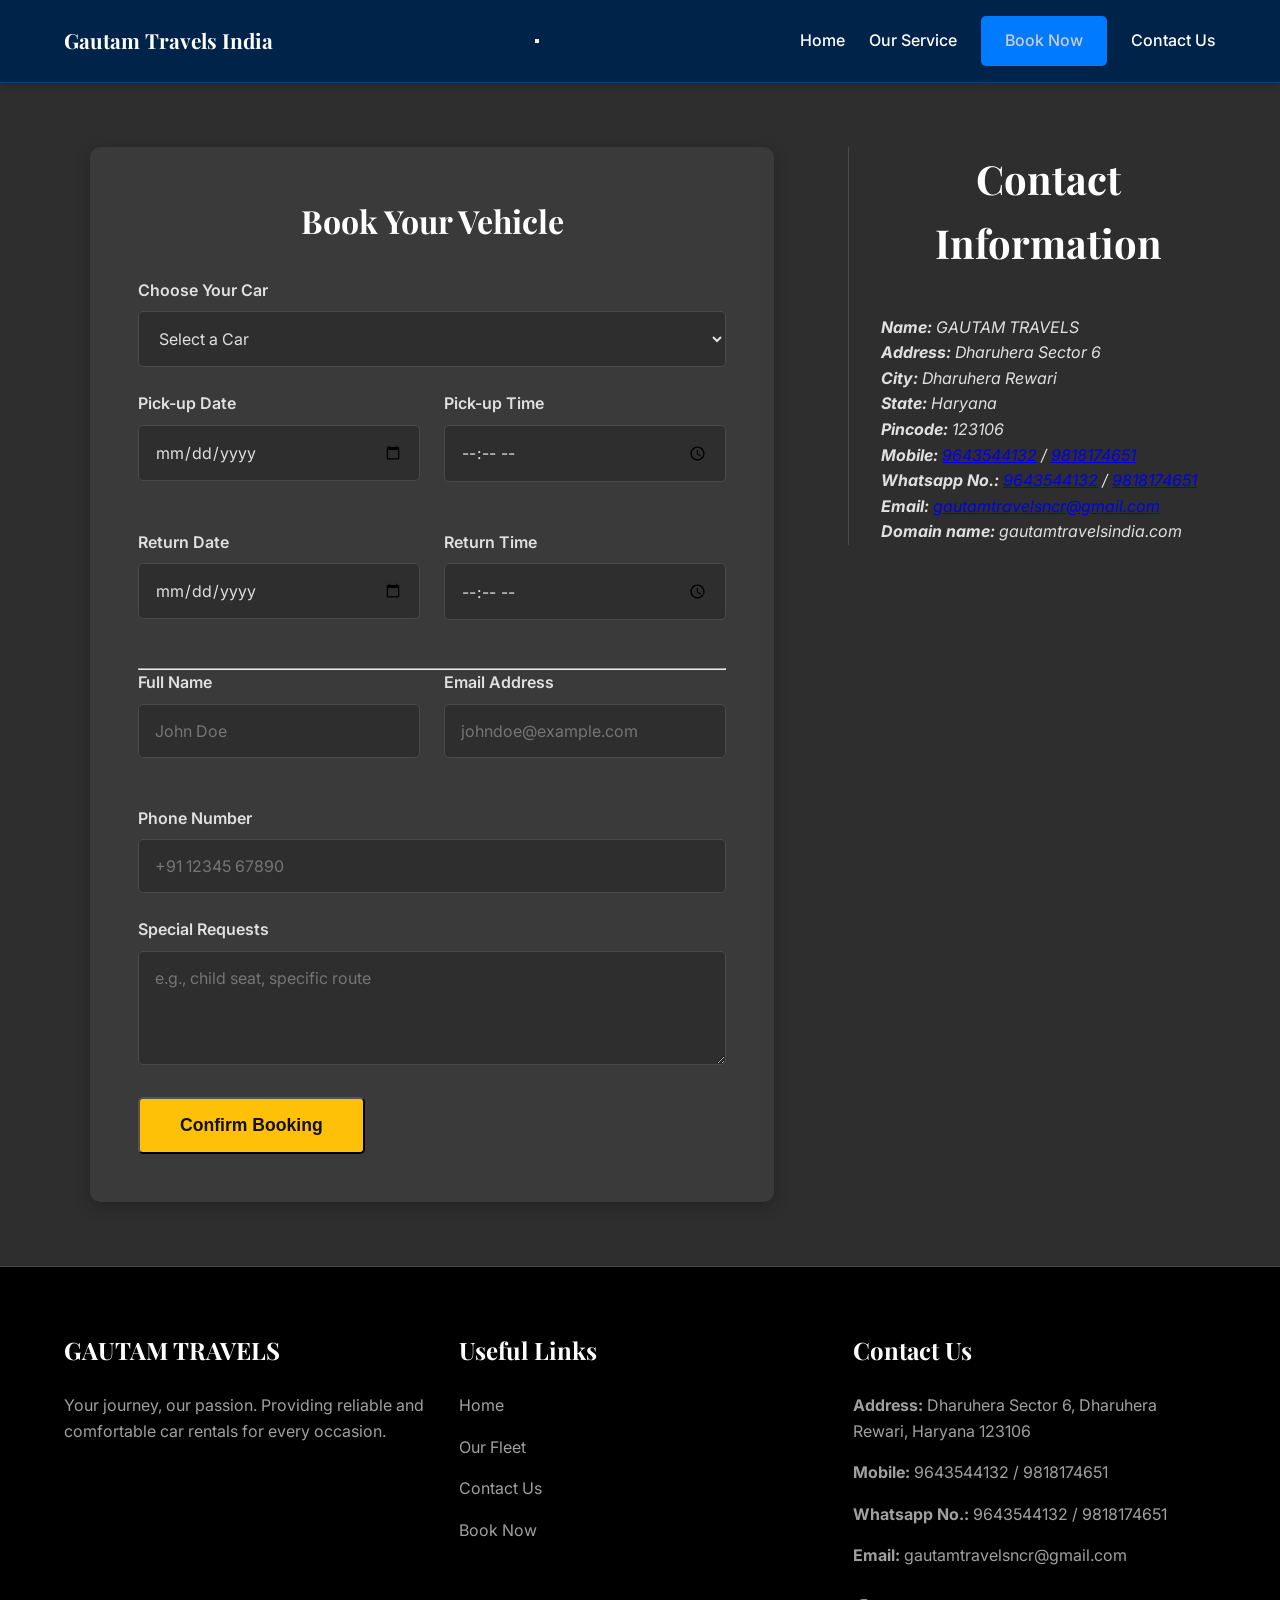
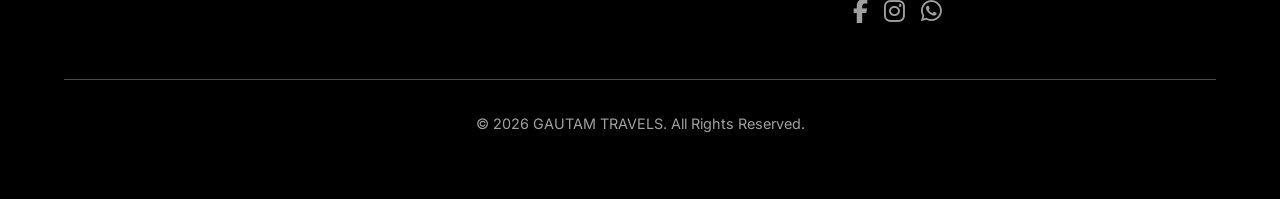
<file: book.html>
<!DOCTYPE html>
<html lang="en">
<head>
    <meta charset="UTF-8">
    <meta name="viewport" content="width=device-width, initial-scale=1.0">
    <title>Book Your Ride - GAUTAM TRAVELS</title>
    <link rel="stylesheet" href="style.css">
    <link href="https://fonts.googleapis.com/css2?family=Playfair+Display:wght@700&family=Inter:wght@400;500&display=swap" rel="stylesheet">
    <link rel="stylesheet" href="https://cdnjs.cloudflare.com/ajax/libs/font-awesome/6.5.1/css/all.min.css" integrity="sha512-DTOQO9RWCH3ppGqcWaEA1BIZOC6xxalwEsw9c2QQeAIftl+Vegovlnee1c9QX4TctnWMn13TZye+giMm8e2LwA==" crossorigin="anonymous" referrerpolicy="no-referrer" />
</head>
<body class="theme-professional">

    <header class="site-header">
    <div class="container nav-wrap">
      <a class="brand" href="index.html">Gautam Travels India</a>
      <button class="nav-toggle" aria-label="toggle navigation">
        <span class="hamburger"></span>
      </button>
      <nav class="nav">
        <a href="index.html">Home</a>
        <a href="services.html">Our Service</a>
        <a href="book.html" class="btn-primary active">Book Now</a>
        <a href="contact.html">Contact Us</a>
      </nav>
    </div>
  </header>
    <main class="form-page">
        <div class="container">
            <section class="booking-form-section">
                <div class="booking-form">
                    <h2>Book Your Vehicle</h2>
                    <form id="bookingForm" action="https://formsubmit.co/gautamtravelsncr@gmail.com" method="POST">
                        <div class="form-group">
                            <label for="car-type">Choose Your Car</label>
                            <select id="car-type" name="car-type" required>
                                <option value="">Select a Car</option>
                                <option value="sedan">Sedan (e.g., Toyota Etios, Maruti Dzire)</option>
                                <option value="hatchback">Hatchback (e.g., Maruti Wagon R, Swift)</option>
                                <option value="suv">SUV (e.g., Toyota Innova Crysta)</option>
                                <option value="luxury-bus">Luxury Bus (27-seater)</option>
                            </select>
                        </div>
                        <div class="form-row">
                            <div class="form-group">
                                <label for="pickup-date">Pick-up Date</label>
                                <input type="date" id="pickup-date" name="pickup-date" required>
                            </div>
                            <div class="form-group">
                                <label for="pickup-time">Pick-up Time</label>
                                <input type="time" id="pickup-time" name="pickup-time" required>
                            </div>
                        </div>
                         <div class="form-row">
                            <div class="form-group">
                                <label for="return-date">Return Date</label>
                                <input type="date" id="return-date" name="return-date" required>
                            </div>
                            <div class="form-group">
                                <label for="return-time">Return Time</label>
                                <input type="time" id="return-time" name="return-time" required>
                            </div>
                        </div><hr>
                        
                        <div class="form-row">
                            <div class="form-group">
                                <label for="name">Full Name</label>
                                <input type="text" id="name" name="name" placeholder="John Doe" required>
                            </div>
                            <div class="form-group">
                                <label for="email">Email Address</label>
                                <input type="email" id="email" name="email" placeholder="johndoe@example.com" required>
                            </div>
                        </div>
                         <div class="form-group">
                                <label for="phone">Phone Number</label>
                                <input type="tel" id="phone" name="phone" placeholder="+91 12345 67890" required>
                            </div>
                        <div class="form-group">
                            <label for="comments">Special Requests</label>
                            <textarea id="comments" name="comments" rows="4" placeholder="e.g., child seat, specific route"></textarea>
                        </div>
                        <input type="hidden" name="_subject" value="New Vehicle Booking Request!">
                        <input type="hidden" name="_next" value="thanks.html">
                        <button type="submit" class="btn-cta btn-full-width">Confirm Booking</button>
                    </form>
                </div>
                <div class="contact-details">
                    <h2>Contact Information</h2>
                    <address>
                        <strong>Name:</strong> GAUTAM TRAVELS<br>
                        <strong>Address:</strong> Dharuhera Sector 6<br>
                        <strong>City:</strong> Dharuhera Rewari<br>
                        <strong>State:</strong> Haryana<br>
                        <strong>Pincode:</strong> 123106<br>
                        <strong>Mobile:</strong> <a href="tel:9643544132">9643544132</a> / <a href="tel:9818174651">9818174651</a><br>
                        <strong>Whatsapp No.:</strong> <a href="https://wa.me/919643544132">9643544132</a> / <a href="https://wa.me/919818174651">9818174651</a><br>
                        <strong>Email:</strong> <a href="mailto:gautamtravelsncr@gmail.com">gautamtravelsncr@gmail.com</a><br>
                        <strong>Domain name:</strong> gautamtravelsindia.com
                    </address>
                </div>
            </section>
        </div>
    </main>

    <footer class="site-footer">
        <div class="container">
            <div class="footer-grid">
                <div class="footer-col">
                     <h4>GAUTAM TRAVELS</h4>
                     <p>Your journey, our passion. Providing reliable and comfortable car rentals for every occasion.</p>
                </div>
                <div class="footer-col useful-links">
                     <h4>Useful Links</h4>
                     <ul>
                        <li><a href="index.html">Home</a></li>
                        <li><a href="services.html">Our Fleet</a></li>
                        <li><a href="contact.html">Contact Us</a></li>
                        <li><a href="book.html">Book Now</a></li>
                     </ul>
                </div>
                <div class="footer-col">
                    <h4>Contact Us</h4>
                    <div class="contact-list">
                        <p><strong>Address:</strong> Dharuhera Sector 6, Dharuhera Rewari, Haryana 123106</p>
                        <p><strong>Mobile:</strong> <a href="tel:9643544132">9643544132</a> / <a href="tel:9818174651">9818174651</a></p>
                        <p><strong>Whatsapp No.:</strong> <a href="https://wa.me/919643544132">9643544132</a> / <a href="https://wa.me/919818174651">9818174651</a></p>
                        <p><strong>Email:</strong> <a href="mailto:gautamtravelsncr@gmail.com">gautamtravelsncr@gmail.com</a></p>
                    </div>
                    <div class="social-links">
                        <a href="https://www.facebook.com/share/1G31LJz2KH/" target="_blank" rel="noopener" aria-label="Facebook"><i class="fab fa-facebook-f"></i></a>
                        <a href="https://www.instagram.com/gautamtravelsindia" target="_blank" rel="noopener" aria-label="Instagram"><i class="fab fa-instagram"></i></a>
                        <a href="https://whatsapp.com/channel/0029Vb6YV4P7NoZwDi0DAJ0Z" target="_blank" rel="noopener" aria-label="WhatsApp"><i class="fab fa-whatsapp"></i></a>
                    </div>
                </div>
            </div>
            <div class="footer-bottom">
                <p>&copy; <span id="year"></span> GAUTAM TRAVELS. All Rights Reserved.</p>
            </div>
        </div>
    </footer>
    
    <script src="script.js"></script>
    <script>
        // Set min date for date inputs to today
        document.getElementById('pickup-date').min = new Date().toISOString().split('T')[0];
        document.getElementById('return-date').min = new Date().toISOString().split('T')[0];
    </script>
</body>
</html>
</file>
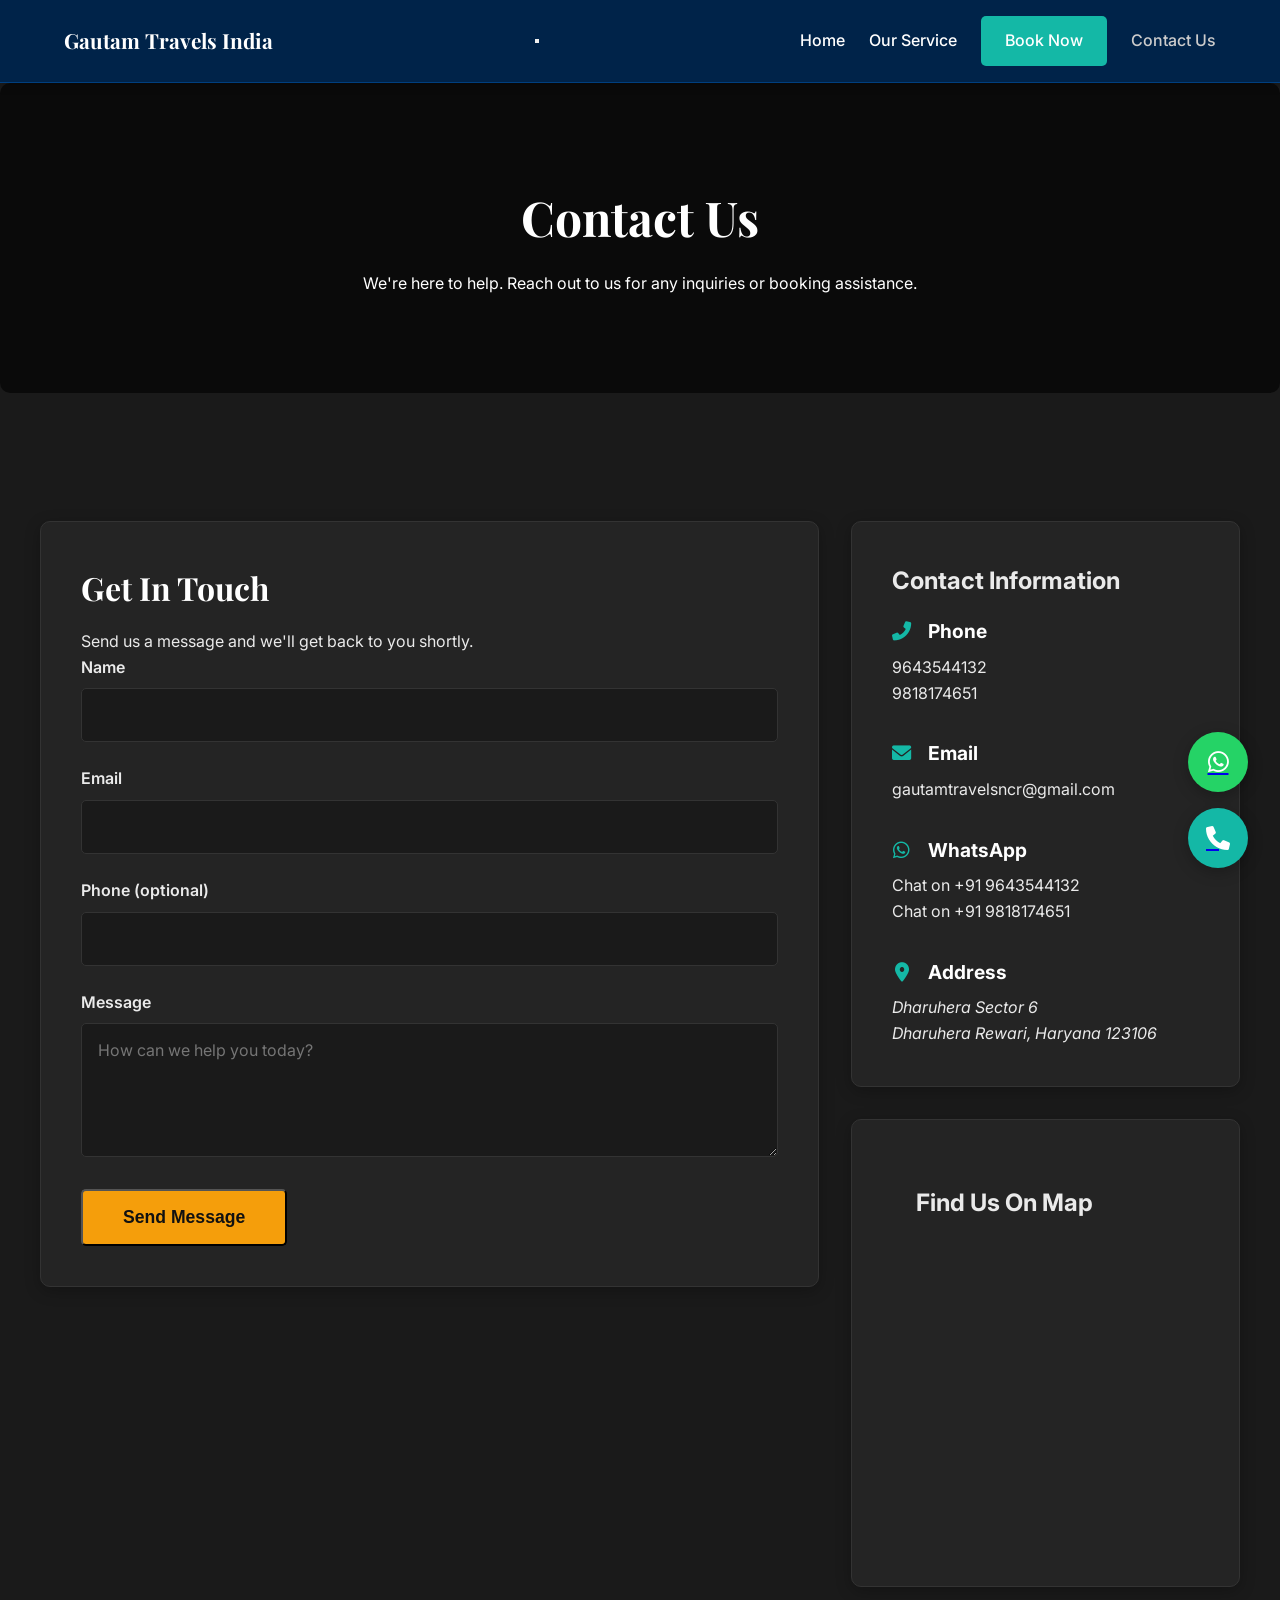
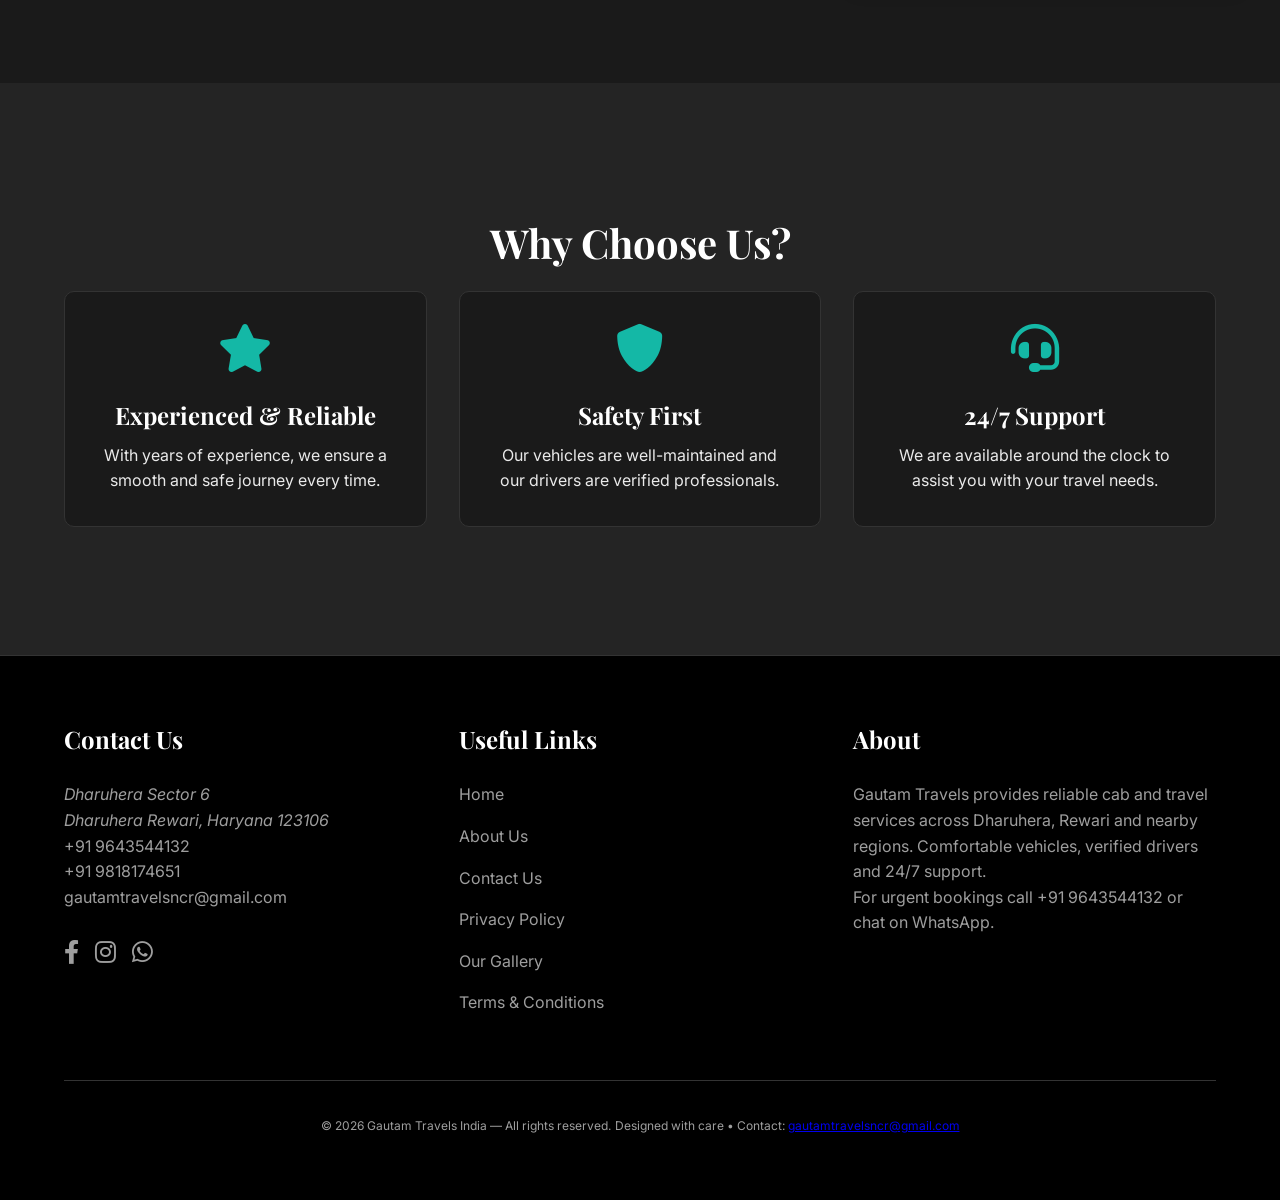
<file: contact.html>
<!doctype html>
<html lang="en">
<head>
  <meta charset="utf-8" />
  <meta name="viewport" content="width=device-width,initial-scale=1" />
  <title>Contact Us — Gautam Travels India</title>
  <link href="https://fonts.googleapis.com/css2?family=Inter:wght@400;500;700&family=Playfair+Display:wght@700&display=swap" rel="stylesheet">
  <link rel="stylesheet" href="https://cdnjs.cloudflare.com/ajax/libs/font-awesome/6.0.0-beta3/css/all.min.css">
  <link rel="stylesheet" href="style.css">
</head>
<body class="theme-elegant">
  <header class="site-header">
    <div class="container nav-wrap">
      <a class="brand" href="index.html">Gautam Travels India</a>
      <button class="nav-toggle" aria-label="toggle navigation">
        <span class="hamburger"></span>
      </button>
      <nav class="nav">
        <a href="index.html">Home</a>
        <a href="services.html">Our Service</a>
        <a href="book.html" class="btn-primary">Book Now</a>
        <a href="contact.html" class="active">Contact Us</a>
      </nav>
    </div>
  </header>

  <main class="form-page">
    <section class="contact-hero" style="background-image: url('https://source.unsplash.com/1600x900/?contact,support');">
      <div class="hero-overlay"></div>
      <div class="hero-content">
        <h1>Contact Us</h1>
        <p class="lead">We're here to help. Reach out to us for any inquiries or booking assistance.</p>
      </div>
    </section>

    <section class="contact-section container">
      <div class="contact-form-col card">
        <h2>Get In Touch</h2>
        <p class="lead">Send us a message and we'll get back to you shortly.</p>
        <form id="contactForm" class="contact-form" action="https://formsubmit.co/gautamtravelsncr@gmail.com" method="POST">
          <div class="form-group">
            <label for="cname">Name</label>
            <input type="text" name="cname" id="cname" required>
          </div>
          <div class="form-group">
            <label for="cemail">Email</label>
            <input type="email" name="cemail" id="cemail" required>
          </div>
          <div class="form-group">
            <label for="cphone">Phone (optional)</label>
            <input type="tel" name="cphone" id="cphone" pattern="[0-9 +()-]{7,20}">
          </div>
          <div class="form-group">
            <label for="cmessage">Message</label>
            <textarea name="cmessage" id="cmessage" rows="5" placeholder="How can we help you today?" required></textarea>
          </div>
          <input type="hidden" name="_subject" value="New Contact Form Message!">
          <input type="hidden" name="_next" value="https://your-domain.com/thanks.html"> <!-- Replace with your live domain -->
          <div class="form-actions">
            <button class="btn-cta" type="submit">Send Message</button>
          </div>
        </form>
        <div id="contactResult" class="booking-result" aria-live="polite"></div>
      </div>

      <div class="contact-details-col">
        <div class="card">
          <h2>Contact Information</h2>
          <div class="contact-item">
            <h4><i class="fas fa-phone-alt"></i> Phone</h4>
            <p><a href="tel:9643544132">9643544132</a></p>
            <p><a href="tel:9818174651">9818174651</a></p>
          </div>
          <div class="contact-item">
            <h4><i class="fas fa-envelope"></i> Email</h4>
            <p><a href="mailto:gautamtravelsncr@gmail.com">gautamtravelsncr@gmail.com</a></p>
          </div>
          <div class="contact-item">
            <h4><i class="fab fa-whatsapp"></i> WhatsApp</h4>
            <p><a href="https://wa.me/919643544132" target="_blank" rel="noopener">Chat on +91 9643544132</a></p>
            <p><a href="https://wa.me/919818174651" target="_blank" rel="noopener">Chat on +91 9818174651</a></p>
          </div>
          <div class="contact-item">
            <h4><i class="fas fa-map-marker-alt"></i> Address</h4>
            <address>
              Dharuhera Sector 6<br>
              Dharuhera Rewari, Haryana 123106
            </address>
          </div>
        </div>
        <div class="card map-card">
          <h2>Find Us On Map</h2>
          <iframe src="https://www.google.com/maps/embed?pb=!1m18!1m12!1m3!1d3503.490226382422!2d77.33758331508155!3d28.5850699824365!2m3!1f0!2f0!3f0!3m2!1i1024!2i768!4f13.1!3m3!1m2!1s0x390ce5a436241a97%3A0x16349aaa701f293d!2sSector%2022%2C%20Noida%2C%20Uttar%20Pradesh%20201301!5e0!3m2!1sen!2sin!4v1671234567890!5m2!1sen!2sin" width="100%" height="300" style="border:0; border-radius: 8px;" allowfullscreen="" loading="lazy" referrerpolicy="no-referrer-when-downgrade"></iframe>
        </div>
      </div>
    </section>

    <section class="why-choose">
      <div class="container">
        <h2>Why Choose Us?</h2>
        <div class="choice-grid">
          <div class="choice-item">
            <i class="fas fa-star"></i>
            <h3>Experienced & Reliable</h3>
            <p>With years of experience, we ensure a smooth and safe journey every time.</p>
          </div>
          <div class="choice-item">
            <i class="fas fa-shield-alt"></i>
            <h3>Safety First</h3>
            <p>Our vehicles are well-maintained and our drivers are verified professionals.</p>
          </div>
          <div class="choice-item">
            <i class="fas fa-headset"></i>
            <h3>24/7 Support</h3>
            <p>We are available around the clock to assist you with your travel needs.</p>
          </div>
        </div>
      </div>
    </section>
  </main>

  <footer class="site-footer">
    <div class="container">
      <div class="footer-grid">
        <div class="footer-col contact-col">
          <h4>Contact Us</h4>
          <address class="contact-list">
            Dharuhera Sector 6<br>
            Dharuhera Rewari, Haryana 123106
          </address>
          <p>
            <a href="tel:+919643544132">+91 9643544132</a><br>
            <a href="tel:+919818174651">+91 9818174651</a>
          </p>
          <p><a href="mailto:gautamtravelsncr@gmail.com">gautamtravelsncr@gmail.com</a></p>
          <div class="social-links" aria-label="Social links">
            <a href="https://www.facebook.com/share/1G31LJz2KH/" target="_blank" rel="noopener" aria-label="Facebook"><i class="fab fa-facebook-f"></i></a>
            <a href="https://www.instagram.com/gautamtravelsindia" target="_blank" rel="noopener" aria-label="Instagram"><i class="fab fa-instagram"></i></a>
            <a href="https://whatsapp.com/channel/0029Vb6YV4P7NoZwDi0DAJ0Z" target="_blank" rel="noopener" aria-label="WhatsApp"><i class="fab fa-whatsapp"></i></a>
          </div>
        </div>

        <div class="footer-col useful-links">
          <h4>Useful Links</h4>
          <ul>
            <li><a href="index.html">Home</a></li>
            <li><a href="about.html">About Us</a></li>
            <li><a href="contact.html">Contact Us</a></li>
            <li><a href="privacy.html">Privacy Policy</a></li>
            <li><a href="gallery.html">Our Gallery</a></li>
            <li><a href="terms.html">Terms &amp; Conditions</a></li>
          </ul>
        </div>

        <div class="footer-col about-col">
          <h4>About</h4>
          <p class="lead">Gautam Travels provides reliable cab and travel services across Dharuhera, Rewari and nearby regions. Comfortable vehicles, verified drivers and 24/7 support.</p>
          <p class="lead">For urgent bookings call <a href="tel:+919643544132">+91 9643544132</a> or chat on WhatsApp.</p>
        </div>
      </div>

      <div class="footer-bottom">
        <small>&copy; <span id="year"></span> Gautam Travels India — All rights reserved.</small>
        <small>Designed with care • Contact: <a href="mailto:gautamtravelsncr@gmail.com">gautamtravelsncr@gmail.com</a></small>
      </div>
    </div>
  </footer>

  <script src="script.js"></script>
  <div class="fixed-buttons">
    <a href="https://wa.me/919643544132" class="whatsapp-btn" target="_blank"><i class="fab fa-whatsapp"></i></a>
    <a href="tel:+919643544132" class="call-btn"><i class="fas fa-phone"></i></a>
  </div>
</body>
</html>
</file>
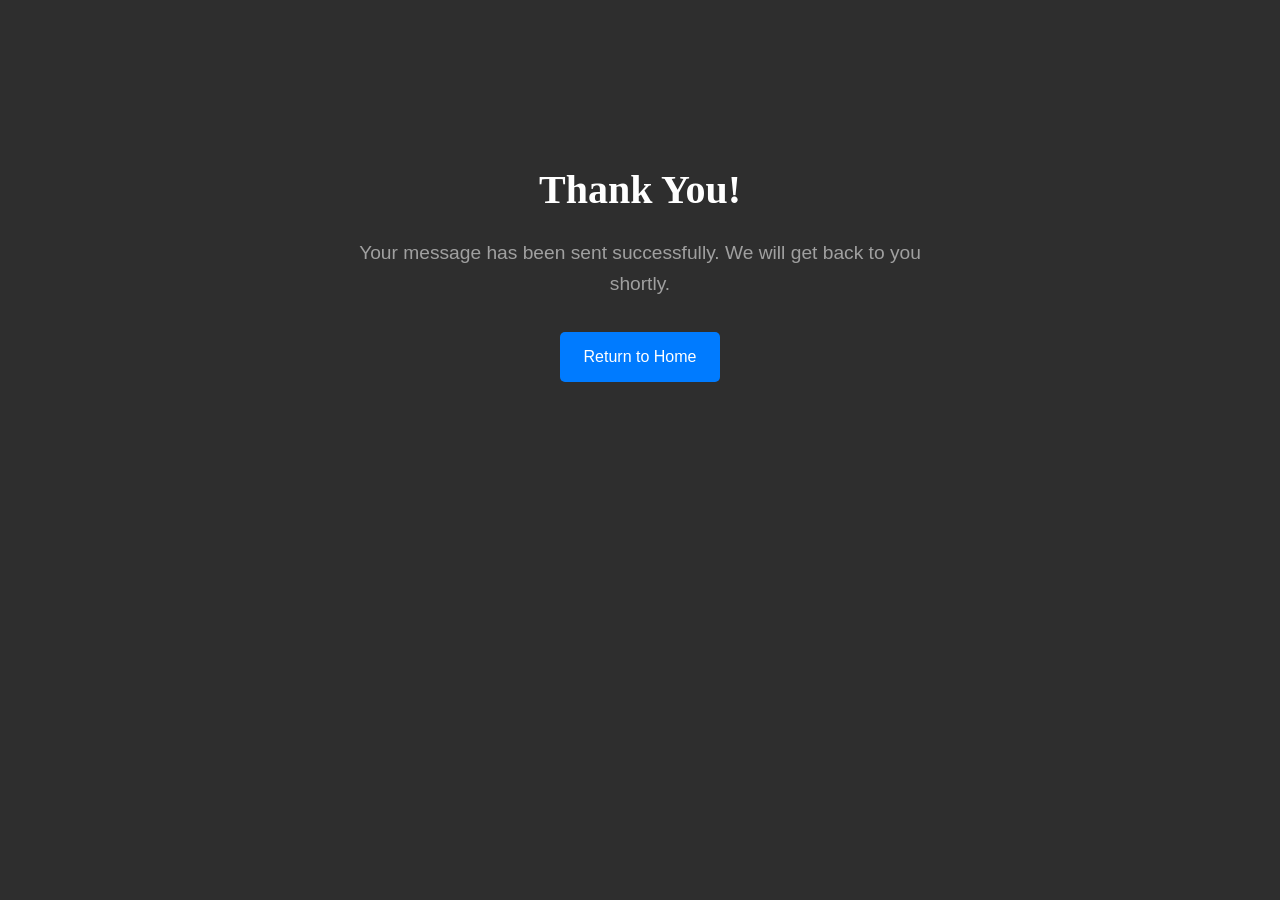
<file: thanks.html>
<!DOCTYPE html>
<html lang="en">
<head>
    <meta charset="UTF-8">
    <meta name="viewport" content="width=device-width, initial-scale=1.0">
    <title>Thank You - Gautam Travels India</title>
    <link rel="stylesheet" href="style.css">
    <style>
        .thank-you-section {
            display: flex;
            flex-direction: column;
            justify-content: center;
            align-items: center;
            text-align: center;
            padding: 5rem 1.5rem;
            min-height: 60vh;
        }
        .thank-you-section h1 {
            font-family: var(--font-serif);
            font-size: 2.5rem;
            color: var(--heading);
            margin-bottom: 1rem;
        }
        .thank-you-section p {
            font-size: 1.2rem;
            color: var(--text-muted);
            max-width: 600px;
            margin-bottom: 2rem;
        }
        .btn-home {
            background-color: var(--primary);
            color: #ffffff;
            padding: 0.75rem 1.5rem;
            border-radius: 5px;
            text-decoration: none;
            font-weight: 500;
        }
    </style>
</head>
<body class="theme-professional">
    <main>
        <section class="thank-you-section container">
            <h1>Thank You!</h1>
            <p>Your message has been sent successfully. We will get back to you shortly.</p>
            <a href="index.html" class="btn-home">Return to Home</a>
        </section>
    </main>
</body>
</html>
</file>
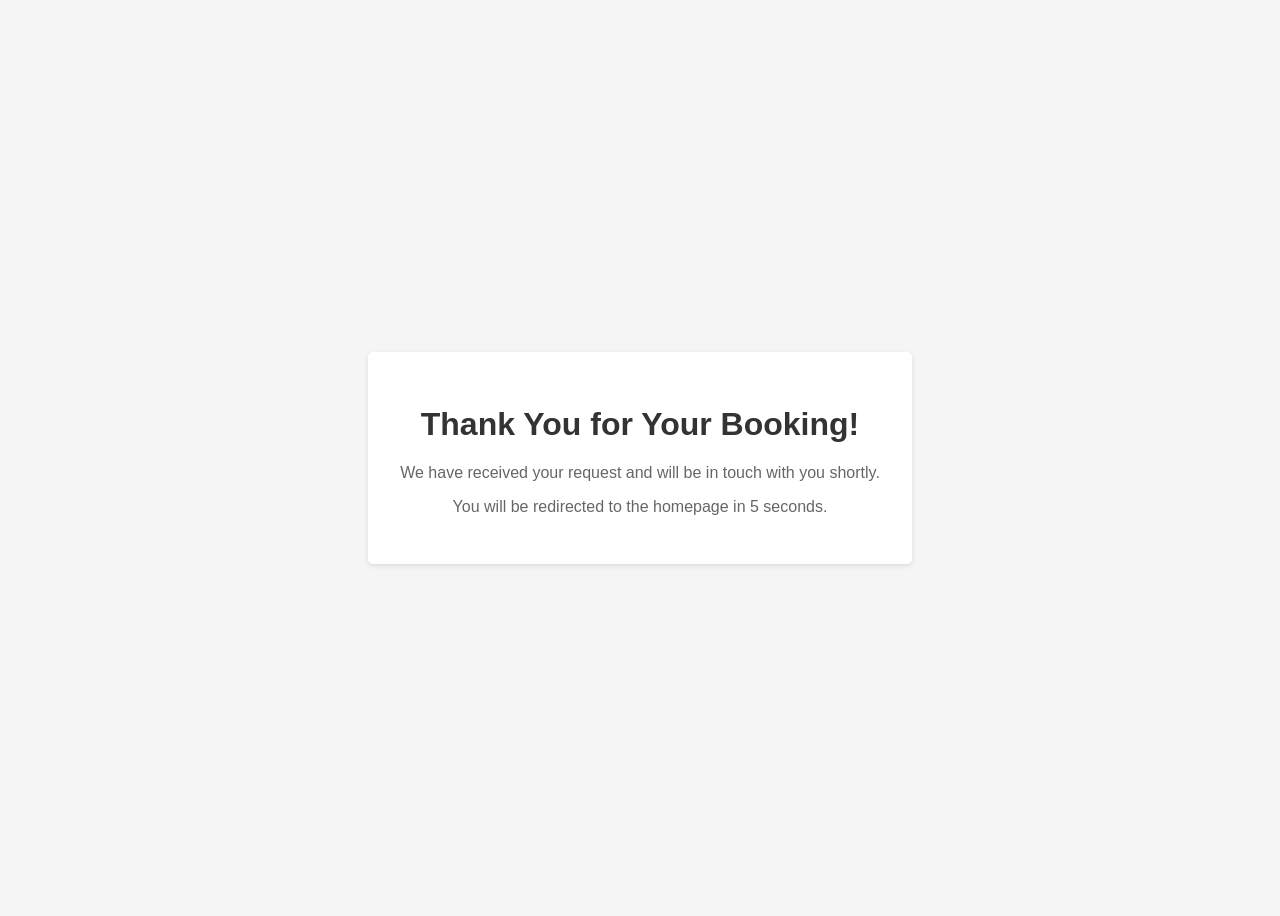
<file: thankyou.html>
<!DOCTYPE html>
<html lang="en">
<head>
    <meta charset="UTF-8">
    <meta name="viewport" content="width=device-width, initial-scale=1.0">
    <title>Thank You for Booking</title>
    <style>
        body {
            font-family: sans-serif;
            display: flex;
            justify-content: center;
            align-items: center;
            height: 100vh;
            background-color: #f5f5f5;
            text-align: center;
        }
        .container {
            padding: 2rem;
            background-color: #fff;
            border-radius: 5px;
            box-shadow: 0 2px 5px rgba(0, 0, 0, 0.1);
        }
        h1 {
            color: #333;
        }
        p {
            color: #666;
        }
    </style>
</head>
<body>
    <div class="container">
        <h1>Thank You for Your Booking!</h1>
        <p>We have received your request and will be in touch with you shortly.</p>
        <p>You will be redirected to the homepage in 5 seconds.</p>
    </div>
    <script>
        setTimeout(() => {
            window.location.href = 'index.html';
        }, 5000);
    </script>
</body>
</html>
</file>
<file: style.css>
:root {
    --font-sans: "Inter", -apple-system, BlinkMacSystemFont, "Segoe UI", Roboto, "Helvetica Neue", Arial, sans-serif;
    --font-serif: "Playfair Display", Georgia, serif;
  
    /* Light theme (default) */
    --bg: #f7f7f7;
    --bg-alt: #ffffff;
    --text: #333333;
    --text-muted: #757575;
    --heading: #111111;
    --primary: #005a9c;
    --primary-light: #e6f0ff;
    --secondary: #f5a623;
    --accent: #d0021b;
    --border: #e0e0e0;
    --shadow: rgba(0, 0, 0, 0.05);
  }
  
  .theme-elegant {
    /* Vibrant & Modern Dark Theme */
    --bg: #1A1A1A; /* Dark Charcoal */
    --bg-alt: #242424; /* Lighter Charcoal */
    --text: #EAEAEA;
    --text-muted: #9E9E9E;
    --heading: #ffffff;
    --primary: #14B8A6; /* Vibrant Teal */
    --primary-light: rgba(20, 184, 166, 0.15);
    --secondary: #F59E0B; /* Warm Amber/Orange */
    --accent: #EF4444; /* Strong Red for alerts */
    --border: #333333;
    --shadow: rgba(0, 0, 0, 0.25);
  }
  
  .theme-professional {
    /* Professional Blue & Gold Theme */
    --bg: #2E2E2E;       /* Dark Grey Background */
    --bg-alt: #3A3A3A;   /* Lighter Grey for cards */
    --text: #E0E0E0;     /* Light, readable text */
    --text-muted: #A0A0A0; /* Muted grey for secondary text */
    --heading: #FFFFFF;  /* White for headings */
    --primary: #007BFF;  /* Bright, professional blue */
    --primary-light: rgba(0, 123, 255, 0.1);
    --secondary: #FFC107;/* Gold/Yellow for accents */
    --accent: #EF4444;   /* Strong Red for alerts */
    --border: #4A4A4A;   /* Subtle border color */
    --shadow: rgba(0, 0, 0, 0.25);
  }
  
  *,
  *::before,
  *::after {
    box-sizing: border-box;
    margin: 0;
    padding: 0;
  }
  
  body {
    font-family: var(--font-sans);
    background-color: var(--bg);
    color: var(--text);
    line-height: 1.6;
    -webkit-font-smoothing: antialiased;
    -moz-osx-font-smoothing: grayscale;
  }
  
  /* Ensure images scale correctly */
  img {
    max-width: 100%;
    height: auto;
  }

  .container {
    max-width: 1200px;
    margin: 0 auto;
    padding: 0 1.5rem;
  }
  
  /* --- Header --- */
  .site-header {
    background-color: #002349; /* Dark Blue Background */
    border-bottom: 1px solid #003f7f;
    padding: 1rem 0;
    position: sticky;
    top: 0;
    z-index: 10;
    box-shadow: 0 2px 10px rgba(0, 0, 0, 0.2);
  }
  
  .nav-wrap {
    display: flex;
    justify-content: space-between;
    align-items: center;
  }
  
  .brand {
    font-family: var(--font-serif);
    font-size: 1.3rem;
    font-weight: 700;
    color: #ffffff; /* White text */
    text-decoration: none;
  }
  
  .nav {
    display: flex;
    align-items: center;
    gap: 1.5rem;
  }
  
  .nav a {
    font-size: 1rem;
    font-weight: 500;
    color: #ffffff; /* White text */
    text-decoration: none;
    transition: color 0.3s ease;
  }
  
  .nav a:hover,
  .nav a.active {
    color: #cccccc; /* Light gray for hover/active */
  }
  
  .nav .btn-primary {
    background-color: var(--primary);
    color: #ffffff;
    padding: 0.75rem 1.5rem;
    border-radius: 5px;
    transition: background-color 0.3s ease;
  }
  
  .nav .btn-primary:hover {
    background-color: var(--secondary);
    color: var(--bg);
  }

  .hamburger,
  .hamburger::before,
  .hamburger::after {
    background-color: #ffffff !important; /* White hamburger icon */
  }
  .nav-open .hamburger {
    background-color: transparent !important;
  }
  
  /* --- Hero Section --- */
  .hero {
    position: relative;
    color: #ffffff;
    text-align: center;
    padding: 6rem 1.5rem;
    background: var(--bg-alt) url("https://source.unsplash.com/1600x900/?travel,car") no-repeat center center/cover;
    background-blend-mode: multiply;
  }
  
  .hero-inner {
    display: flex;
    justify-content: space-between;
    align-items: center;
    gap: 2rem;
  }
  
  .hero h1 {
    font-family: var(--font-serif);
    font-size: 3.5rem;
    font-weight: 700;
    margin-bottom: 1rem;
    line-height: 1.2;
    color: #ffffff;
  }
  
  .hero-sub {
    font-size: 1.25rem;
    margin-bottom: 2rem;
    opacity: 0.9;
  }
  
  .hero-features {
    display: flex;
    justify-content: center;
    gap: 1.5rem;
    margin-bottom: 2.5rem;
  }
  
  .hero-feature {
    font-weight: 500;
    background-color: rgba(255, 255, 255, 0.1);
    padding: 0.5rem 1rem;
    border-radius: 20px;
  }
  
  .btn-cta {
    background-color: var(--secondary);
    color: #111;
    padding: 1rem 2.5rem;
    border-radius: 5px;
    text-decoration: none;
    font-weight: 700;
    font-size: 1.1rem;
    transition: background-color 0.3s ease, transform 0.3s ease;
    display: inline-block;
  }
  
  .btn-cta:hover {
    background-color: var(--primary);
    color: #ffffff;
    transform: translateY(-3px);
  }
  
  /* --- Highlights Section --- */
  .highlights {
    display: grid;
    grid-template-columns: repeat(auto-fit, minmax(280px, 1fr));
    gap: 2rem;
    padding: 4rem 0;
  }
  
  .card {
    background-color: var(--bg-alt);
    border: 1px solid var(--border);
    border-radius: 10px;
    padding: 2rem;
    text-align: center;
    box-shadow: 0 4px 15px var(--shadow);
    transition: transform 0.3s ease, box-shadow 0.3s ease;
  }
  
  .card:hover {
    transform: translateY(-5px);
    box-shadow: 0 8px 25px var(--shadow);
  }
  
  .card h3 {
    font-family: var(--font-serif);
    font-size: 1.5rem;
    margin-bottom: 1rem;
    color: var(--heading);
  }
  
  /* --- Fleet Section --- */
  .fleet {
    padding: 4rem 0;
    text-align: center;
  }
  
  .fleet h2 {
    font-family: var(--font-serif);
    font-size: 2.5rem;
    margin-bottom: 2rem;
    color: var(--heading);
  }
  
  .fleet-grid {
    display: grid;
    grid-template-columns: repeat(auto-fit, minmax(250px, 1fr));
    gap: 1.5rem;
  }
  
  .fleet-item {
    background: var(--bg-alt);
    border-radius: 10px;
    overflow: hidden;
    box-shadow: 0 4px 15px var(--shadow);
    transition: transform 0.3s ease;
  }
  
  .fleet-item:hover {
    transform: translateY(-5px);
  }
  
  .fleet-item img {
    width: 100%;
    height: 200px;
    object-fit: cover;
  }
  
  .fleet-item h4 {
    padding: 1.5rem;
    font-size: 1.2rem;
    font-weight: 600;
    color: var(--heading);
  }
  
  /* --- Footer --- */
  .site-footer {
    background-color: #000000;
    color: var(--text-muted);
    padding: 4rem 0;
    border-top: 1px solid var(--border);
  }
  
  .footer-grid {
    display: grid;
    grid-template-columns: repeat(auto-fit, minmax(250px, 1fr));
    gap: 2rem;
  }
  
  .footer-col h4 {
    font-family: var(--font-serif);
    font-size: 1.5rem;
    color: var(--heading);
    margin-bottom: 1.5rem;
  }
  
  .footer-col a {
    color: var(--text-muted);
    text-decoration: none;
    transition: color 0.3s ease;
  }
  
  .footer-col a:hover {
    color: var(--primary);
  }
  
  .contact-list,
  .useful-links ul {
    list-style: none;
  }
  
  .contact-list p,
  .useful-links li {
    margin-bottom: 1rem;
  }
  
  .social-links {
    display: flex;
    gap: 1rem;
    margin-top: 1.5rem;
  }
  
  .social-links a {
    font-size: 1.5rem;
  }
  
  .footer-bottom {
    margin-top: 3rem;
    padding-top: 2rem;
    border-top: 1px solid var(--border);
    text-align: center;
    font-size: 0.9rem;
  }
  
  /* --- Other Pages --- */
  
  .form-page .container {
    padding-top: 4rem;
    padding-bottom: 4rem;
  }
  
  .booking-form-section,
  .contact-section {
    background: transparent;
    padding: 0;
    border-radius: 0;
    box-shadow: none;
  }
  
  /* Layout for the booking page form and contact details */
  .booking-form-section {
    display: grid;
    grid-template-columns: 2fr 1fr;
    gap: 3rem;
    align-items: flex-start;
  }

  .booking-form, .contact-details {
    flex: 1;
  }

  .contact-details {
    padding-left: 2rem;
    border-left: 1px solid var(--border);
  }

  .booking-form h2, .contact-details h2 {
    text-align: center;
    font-family: var(--font-serif);
    font-size: 2.5rem;
    margin-bottom: 2.5rem;
    color: var(--heading);
  }


  .booking-form h2,
  .contact-form-col h2 {
    font-family: var(--font-serif);
    font-size: 2rem;
    margin-bottom: 2rem;
    color: var(--heading);
  }
  
  .form-row {
    display: grid;
    grid-template-columns: 1fr 1fr;
    gap: 1.5rem;
    margin-bottom: 1.5rem;
  }
  
  .booking-form label,
  .contact-form label {
    font-weight: 600;
    display: block;
    margin-bottom: 0.5rem;
  }
  
  .booking-form input,
  .booking-form select,
  .booking-form textarea,
  .contact-form input,
  .contact-form textarea {
    width: 100%;
    padding: 1rem;
    border: 1px solid var(--border);
    border-radius: 5px;
    font-family: var(--font-sans);
    font-size: 1rem;
    background: var(--bg);
    color: var(--text);
  }

  .booking-form input:focus,
  .booking-form select:focus,
  .booking-form textarea:focus,
  .contact-form input:focus,
  .contact-form textarea:focus {
      outline: none;
      border-color: var(--primary);
      box-shadow: 0 0 0 3px var(--primary-light);
  }

  .booking-form .btn-cta:hover {
    transform: translateY(-3px);
    box-shadow: 0 8px 20px rgba(0, 90, 156, 0.3);
  }
  
  .btn-secondary {
    background-color: transparent;
    border: 1px solid var(--border);
    color: var(--text);
    padding: 0.75rem 1.5rem;
    border-radius: 5px;
    transition: background-color 0.3s ease, color 0.3s ease;
  }
  
  .btn-secondary:hover {
    background-color: var(--text);
    color: var(--bg-alt);
  }
  
  /* --- Floating Buttons --- */
  .fixed-buttons {
    position: fixed;
    bottom: 2rem;
    right: 2rem;
    display: flex;
    flex-direction: column;
    gap: 1rem;
    z-index: 100;
  }
  
  .fixed-buttons a {
    width: 60px;
    height: 60px;
    border-radius: 50%;
    display: flex;
    justify-content: center;
    align-items: center;
    box-shadow: 0 4px 15px var(--shadow);
    transition: transform 0.3s ease;
  }
  
  .fixed-buttons a:hover {
    transform: scale(1.1);
  }
  
  .whatsapp-btn {
    background-color: #25d366;
  }
  
  .call-btn {
    background-color: var(--primary);
  }
  
  .fixed-buttons i {
    color: #ffffff;
    font-size: 1.5rem;
  }
  
  /* --- Responsive --- */
  @media (max-width: 768px) {
    /* Prevent horizontal scrolling */
    body, html {
        overflow-x: hidden;
    }

    .nav {
      position: fixed;
      top: 0;
      left: -100%;
      height: 100vh;
      width: 70%;
      max-width: 300px;
      flex-direction: column;
      align-items: flex-start;
      background-color: var(--bg-alt);
      box-shadow: 2px 0 10px var(--shadow);
      transition: left 0.3s ease-in-out;
      padding: 6rem 2rem 2rem;
      gap: 2.5rem;
      z-index: 100;
    }

    .nav.nav-open {
        left: 0;
    }

    .nav-toggle {
        display: block;
        position: relative;
        width: 30px;
        height: 22px;
        background: transparent;
        border: 0;
        cursor: pointer;
        z-index: 101;
    }

    .hamburger,
    .hamburger::before,
    .hamburger::after {
        content: '';
        display: block;
        position: absolute;
        width: 100%;
        height: 3px;
        background-color: #ffffff;
        transition: transform 0.3s ease-in-out;
    }

    .hamburger::before {
        top: -9px;
    }

    .hamburger::after {
        bottom: -9px;
    }

    .nav-open .hamburger {
        transform: rotate(45deg);
    }

    .nav-open .hamburger::before {
        transform: rotate(90deg);
        top: 0;
    }

    .nav-open .hamburger::after {
        transform: rotate(90deg);
        bottom: 0;
    }
  
    .hero h1 {
      font-size: 2.5rem;
    }
  
    .services-hero h1,
    .contact-hero h1 {
      font-size: 2.2rem;
    }

    h2 {
      font-size: 2rem;
      margin-bottom: 1.5rem;
    }

    .form-row {
      grid-template-columns: 1fr;
    }
  
    .footer-grid {
      grid-template-columns: 1fr;
      text-align: center;
    }
  
    .social-links {
      justify-content: center;
    }

    /* Responsive hero section from hero.css */
    .hero-inner {
      flex-direction: column;
      gap: 2rem;
    }

    .hero-left, .hero-right {
      width: 100%;
      text-align: center;
    }

    .hero-features {
      justify-content: center;
    }
    
    .hero-left, .hero-right {
        flex: 1 1 100%;
        width: 100%;
        text-align: center;
    }

    /* Stack contact form and details on mobile */
    .contact-section {
      grid-template-columns: 1fr;
    }

    /* Stack booking form and contact details on mobile */
    .booking-form-section {
      grid-template-columns: 1fr;
    }

    .contact-details {
      border-left: none;
    }
  }

  .services-hero {
    position: relative;
    color: #ffffff;
    text-align: center;
    padding: 6rem 1.5rem;
    background-size: cover;
    background-position: center;
    background-repeat: no-repeat;
    background-color: rgba(0, 0, 0, 0.5);
    background-blend-mode: multiply;
  }
  
  .services-hero .hero-content {
    max-width: 800px;
    margin: 0 auto;
    position: relative;
    z-index: 2;
  }
  
  .services-hero h1 {
    font-family: var(--font-serif);
    font-size: 3.5rem;
    font-weight: 700;
    margin-bottom: 1rem;
    line-height: 1.2;
    color: #ffffff;
  }
  
  .services-hero .lead {
    font-size: 1.25rem;
    margin-bottom: 0;
    opacity: 0.9;
  }

  .fleet-image {
    width: 100%;
    height: 200px;
    object-fit: cover;
    border-top-left-radius: 10px;
    border-top-right-radius: 10px;
  }

  .our-fleet {
    padding: 4rem 0;
  }

  .our-fleet h2 {
    text-align: center;
    font-family: var(--font-serif);
    font-size: 2.5rem;
    margin-bottom: 1rem;
    color: var(--heading);
  }

  .our-fleet .lead {
    text-align: center;
    max-width: 800px;
    margin: 0 auto 3rem;
    color: var(--text-muted);
  }

  .fleet-grid {
    display: grid;
    grid-template-columns: repeat(auto-fit, minmax(300px, 1fr));
    gap: 2rem;
  }

  .fleet-category.card {
    display: flex;
    flex-direction: column;
    text-align: left;
    padding: 0;
  }

  .card-content {
    padding: 1.5rem;
    flex-grow: 1;
    display: flex;
    flex-direction: column;
  }

  .card-content h3 {
    font-size: 1.5rem;
    margin-bottom: 0.5rem;
  }

  .card-content .muted {
    font-size: 0.9rem;
    margin-bottom: 1rem;
  }

  .model-list {
    list-style: none;
    margin-bottom: 1rem;
    flex-grow: 1;
  }

  .model-list li {
    position: relative;
    padding-left: 1.5em;
    margin-bottom: 0.5em;
  }

  .model-list li::before {
    content: '✔';
    position: absolute;
    left: 0;
    color: var(--primary);
  }
  
  .why-choose {
    padding: 4rem 0;
    background-color: var(--bg-alt);
  }

  .why-choose h2 {
    text-align: center;
    font-family: var(--font-serif);
    font-size: 2.5rem;
    margin-bottom: 1rem;
    color: var(--heading);
  }

  .why-choose .lead {
    text-align: center;
    max-width: 800px;
    margin: 0 auto 3rem;
    color: var(--text-muted);
  }

  .choice-grid {
    display: grid;
    grid-template-columns: repeat(auto-fit, minmax(300px, 1fr));
    gap: 2rem;
  }

  .choice-item {
    text-align: center;
    padding: 2rem;
    border: 1px solid var(--border);
    border-radius: 10px;
    background-color: var(--bg);
    transition: transform 0.3s ease, box-shadow 0.3s ease;
  }

  .choice-item:hover {
    transform: translateY(-5px);
    box-shadow: 0 8px 25px var(--shadow);
  }

  .choice-item i {
    font-size: 3rem;
    color: var(--primary);
    margin-bottom: 1.5rem;
  }

  .choice-item h3 {
    font-family: var(--font-serif);
    font-size: 1.5rem;
    margin-bottom: 0.5rem;
    color: var(--heading);
  }

  .booking-section {
    padding: 4rem 0;
  }

  .booking-section h2 {
    text-align: center;
    font-family: var(--font-serif);
    font-size: 2.5rem;
    margin-bottom: 1rem;
    color: var(--heading);
  }

  .booking-section p {
    text-align: center;
    max-width: 800px;
    margin: 0 auto 3rem;
    color: var(--text-muted);
  }

  .booking-form {
    max-width: 800px;
    margin: 0 auto;
    background-color: var(--bg-alt);
    padding: 3rem;
    border-radius: 10px;
    box-shadow: 0 4px 15px var(--shadow);
  }

  .form-group {
    margin-bottom: 1.5rem;
  }

  .cta-section {
    padding: 4rem 0;
    background-color: var(--primary);
    color: #ffffff;
    text-align: center;
  }

  .cta-section h2 {
    font-family: var(--font-serif);
    font-size: 2.5rem;
    margin-bottom: 1rem;
  }

  .cta-section p {
    font-size: 1.25rem;
    margin-bottom: 2rem;
    opacity: 0.9;
  }
  
  .testimonial-section {
    padding: 4rem 0;
  }

  .testimonial-section h2 {
    text-align: center;
    font-family: var(--font-serif);
    font-size: 2.5rem;
    margin-bottom: 1rem;
    color: var(--heading);
  }

  .testimonial-section .lead {
    text-align: center;
    max-width: 800px;
    margin: 0 auto 3rem;
    color: var(--text-muted);
  }

  .testimonial-grid {
    display: grid;
    grid-template-columns: repeat(auto-fit, minmax(300px, 1fr));
    gap: 2rem;
  }

  .testimonial-item {
    background-color: var(--bg-alt);
    border: 1px solid var(--border);
    border-radius: 10px;
    padding: 2rem;
    display: flex;
    flex-direction: column;
    justify-content: space-between;
  }

  .testimonial-content {
    font-style: italic;
    margin-bottom: 1.5rem;
  }

  .testimonial-author {
    display: flex;
    align-items: center;
  }

  .testimonial-author img {
    width: 60px;
    height: 60px;
    border-radius: 50%;
    margin-right: 1rem;
  }

  .author-details strong {
    display: block;
    font-weight: 600;
  }

  .author-details span {
    color: var(--text-muted);
  }

/* Contact Page Specifics */
.contact-hero {
  position: relative;
  text-align: center;
  padding: 6rem 1.5rem;
  background-size: cover;
  background-position: center;
  border-radius: 10px;
  overflow: hidden;
  color: #ffffff;
}

.contact-hero .hero-overlay {
  position: absolute;
  top: 0;
  left: 0;
  width: 100%;
  height: 100%;
  background-color: rgba(0, 0, 0, 0.6);
  z-index: 1;
}

.contact-hero .hero-content {
  position: relative;
  z-index: 2;
}

.contact-hero h1 {
  font-family: var(--font-serif);
  font-size: 3rem;
  margin-bottom: 1rem;
}

.contact-section {
  display: grid;
  grid-template-columns: 2fr 1fr;
  gap: 2rem;
  margin-top: 4rem;
  align-items: flex-start;
}

.contact-form-col.card,
.contact-details-col .card {
  padding: 2.5rem;
  text-align: left;
}

.contact-form-col h2,
.contact-details-col h2 {
  text-align: left;
  margin-bottom: 1rem;
}

.contact-details-col .card {
  margin-bottom: 2rem;
}

.contact-item {
  margin-bottom: 2rem;
}

.contact-item:last-child {
  margin-bottom: 0;
}

.contact-item h4 {
  font-size: 1.2rem;
  margin-bottom: 0.5rem;
  color: var(--heading);
}

.contact-item h4 i {
  color: var(--primary);
  margin-right: 0.75rem;
  width: 20px;
  text-align: center;
}

.contact-item a {
  color: var(--text);
  text-decoration: none;
}

.contact-item a:hover {
  color: var(--primary);
}

.map-card {
  padding: 0;
  overflow: hidden;
}

.map-card h2 {
  padding: 1.5rem 1.5rem 0;
}
  
  .contact-details-col .card {
    margin-bottom: 2rem;
  }
  

@media (max-width: 992px) {
  .contact-section {
    grid-template-columns: 1fr;
  }
}

.mobile-nav {
    display: none;
}
</file>
